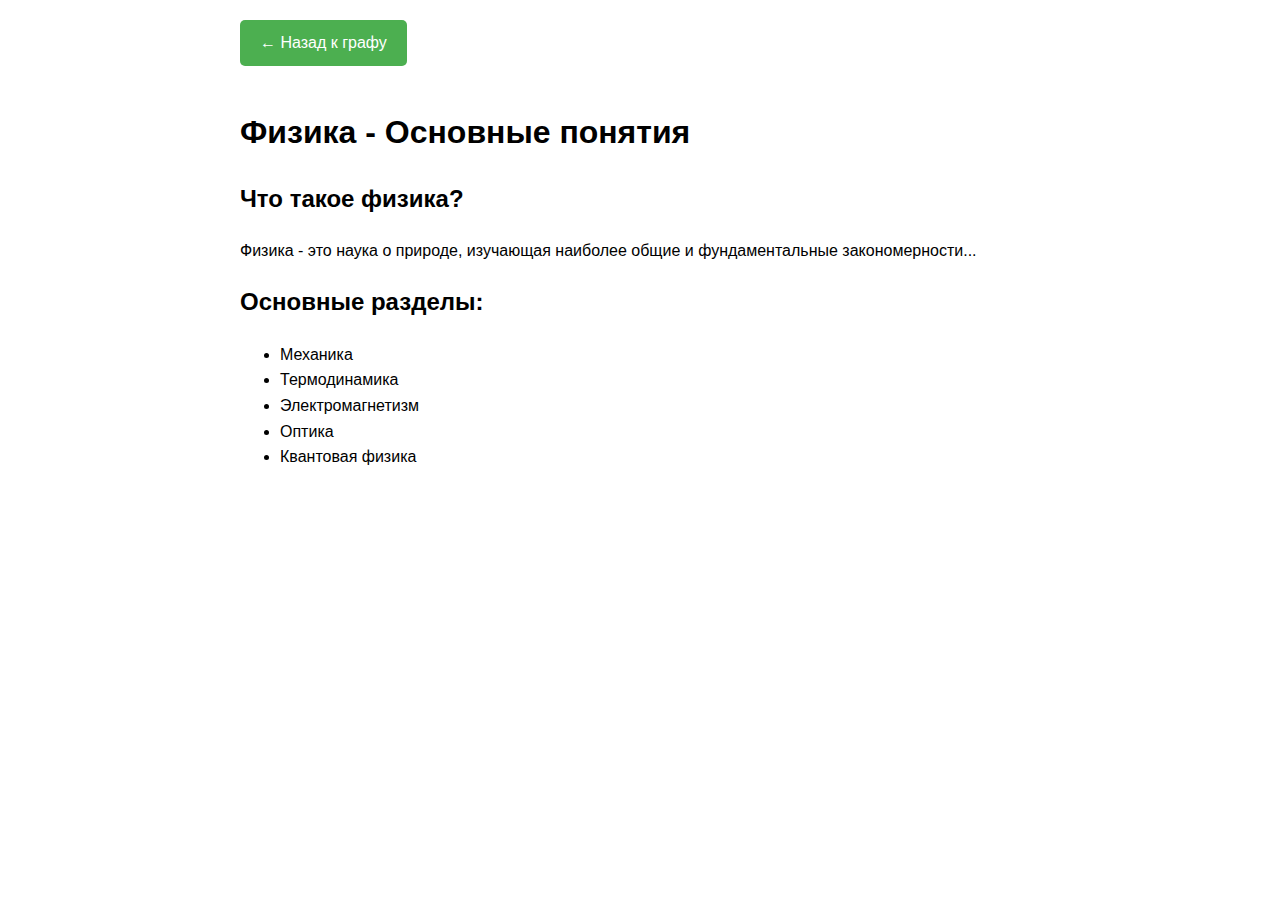
<file: conspects/physics.html>
<!DOCTYPE html>
<html lang="ru">
<head>
    <meta charset="UTF-8">
    <title>Физика - Основы</title>
    <style>
        body {
            font-family: Arial, sans-serif;
            max-width: 800px;
            margin: 0 auto;
            padding: 20px;
            line-height: 1.6;
        }
        .back-button {
            background: #4CAF50;
            color: white;
            padding: 10px 20px;
            text-decoration: none;
            border-radius: 5px;
            display: inline-block;
            margin-bottom: 20px;
        }
    </style>
</head>
<body>
    <a href="index.html" class="back-button">← Назад к графу</a>
    
    <h1>Физика - Основные понятия</h1>
    
    <h2>Что такое физика?</h2>
    <p>Физика - это наука о природе, изучающая наиболее общие и фундаментальные закономерности...</p>
    
    <h2>Основные разделы:</h2>
    <ul>
        <li>Механика</li>
        <li>Термодинамика</li>
        <li>Электромагнетизм</li>
        <li>Оптика</li>
        <li>Квантовая физика</li>
    </ul>
</body>
</html>
</file>
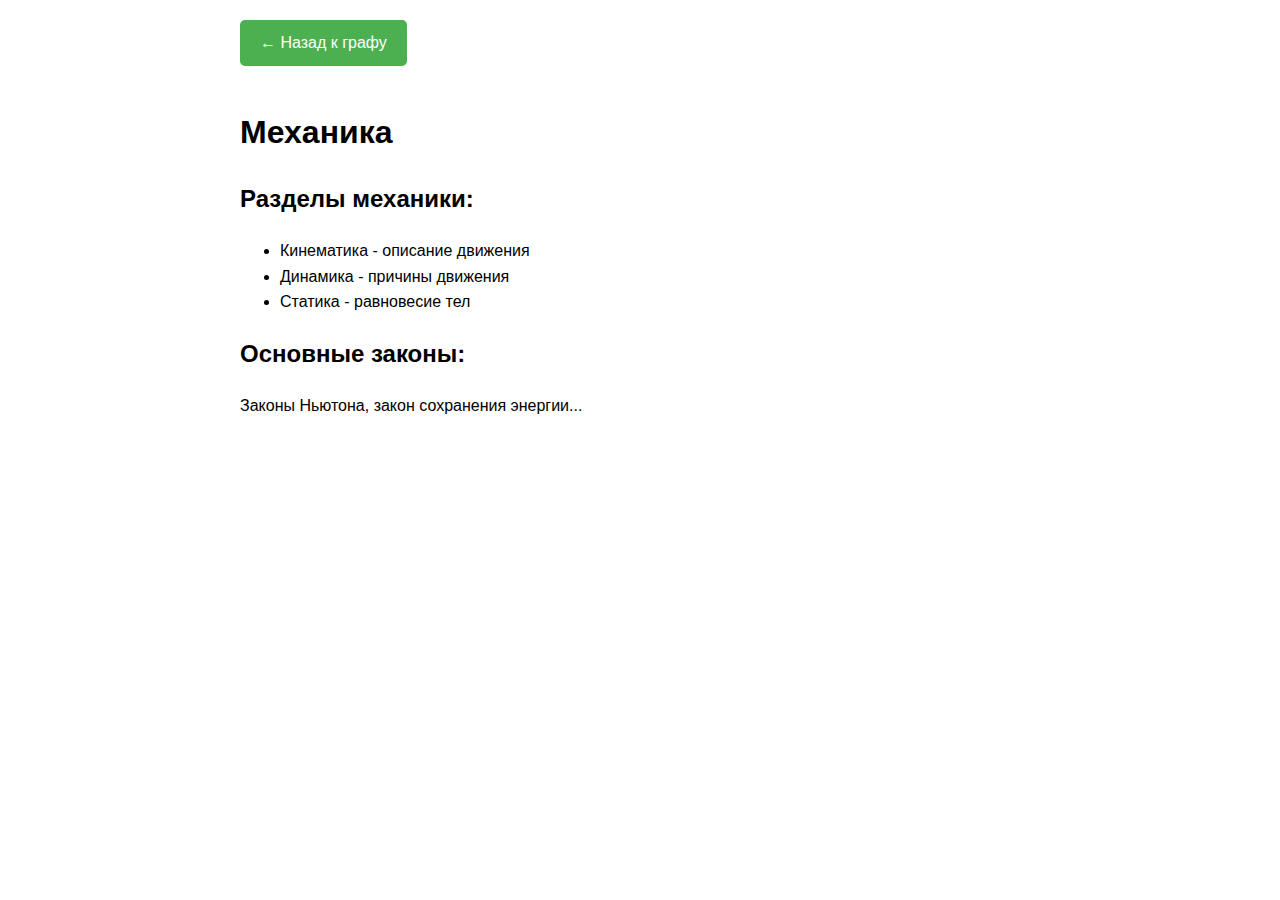
<file: notes/mechanics.html>
<!DOCTYPE html>
<html lang="ru">
<head>
    <meta charset="UTF-8">
    <title>Механика</title>
    <style>
        body {
            font-family: Arial, sans-serif;
            max-width: 800px;
            margin: 0 auto;
            padding: 20px;
            line-height: 1.6;
        }
        .back-button {
            background: #4CAF50;
            color: white;
            padding: 10px 20px;
            text-decoration: none;
            border-radius: 5px;
            display: inline-block;
            margin-bottom: 20px;
        }
    </style>
</head>
<body>
    <a href="../index.html" class="back-button">← Назад к графу</a>
    
    <h1>Механика</h1>
    
    <h2>Разделы механики:</h2>
    <ul>
        <li>Кинематика - описание движения</li>
        <li>Динамика - причины движения</li>
        <li>Статика - равновесие тел</li>
    </ul>
    
    <h2>Основные законы:</h2>
    <p>Законы Ньютона, закон сохранения энергии...</p>
</body>
</html>
</file>
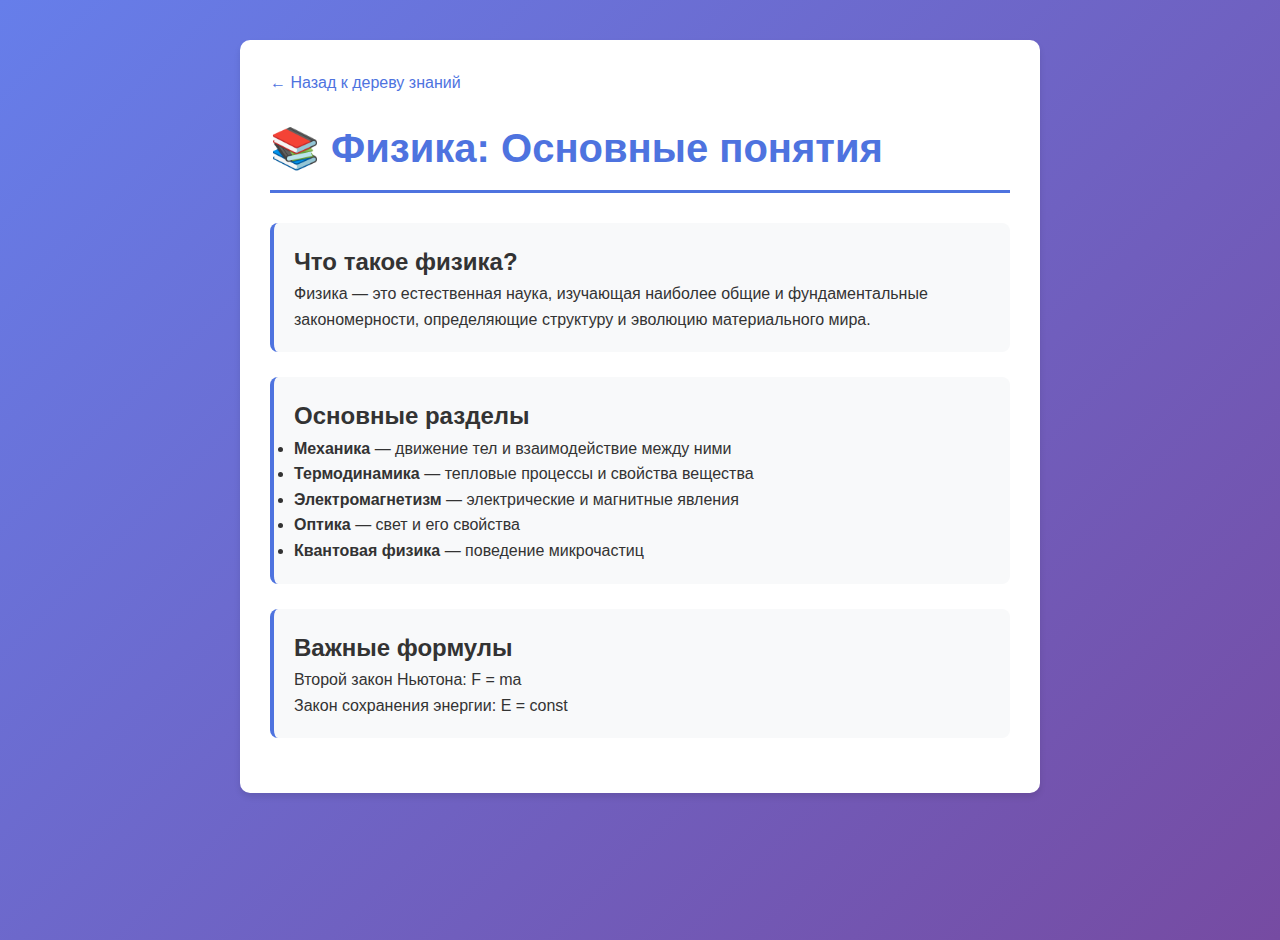
<file: notes/physics.html>
<!DOCTYPE html>
<html lang="ru">
<head>
    <meta charset="UTF-8">
    <meta name="viewport" content="width=device-width, initial-scale=1.0">
    <title>Физика - Основные понятия</title>
    <link rel="stylesheet" href="../styles.css">
    <style>
        .content {
            max-width: 800px;
            margin: 40px auto;
            padding: 30px;
            background: white;
            border-radius: 10px;
            box-shadow: 0 4px 6px rgba(0,0,0,0.1);
        }
        
        h1 {
            color: #4e73df;
            border-bottom: 3px solid #4e73df;
            padding-bottom: 10px;
            margin-bottom: 30px;
        }
        
        .back-link {
            display: inline-block;
            margin-bottom: 20px;
            color: #4e73df;
            text-decoration: none;
        }
        
        .back-link:hover {
            text-decoration: underline;
        }
        
        .topic {
            margin: 25px 0;
            padding: 20px;
            background: #f8f9fa;
            border-radius: 8px;
            border-left: 4px solid #4e73df;
        }
    </style>
</head>
<body>
    <div class="content">
        <a href="../index.html" class="back-link">← Назад к дереву знаний</a>
        
        <h1>📚 Физика: Основные понятия</h1>
        
        <div class="topic">
            <h2>Что такое физика?</h2>
            <p>Физика — это естественная наука, изучающая наиболее общие и фундаментальные закономерности, определяющие структуру и эволюцию материального мира.</p>
        </div>
        
        <div class="topic">
            <h2>Основные разделы</h2>
            <ul>
                <li><strong>Механика</strong> — движение тел и взаимодействие между ними</li>
                <li><strong>Термодинамика</strong> — тепловые процессы и свойства вещества</li>
                <li><strong>Электромагнетизм</strong> — электрические и магнитные явления</li>
                <li><strong>Оптика</strong> — свет и его свойства</li>
                <li><strong>Квантовая физика</strong> — поведение микрочастиц</li>
            </ul>
        </div>
        
        <div class="topic">
            <h2>Важные формулы</h2>
            <p>Второй закон Ньютона: F = ma</p>
            <p>Закон сохранения энергии: E = const</p>
        </div>
    </div>
</body>
</html>
</file>
<file: styles.css>
* {
    margin: 0;
    padding: 0;
    box-sizing: border-box;
}

body {
    font-family: 'Segoe UI', Tahoma, Geneva, Verdana, sans-serif;
    line-height: 1.6;
    color: #333;
    background: linear-gradient(135deg, #667eea 0%, #764ba2 100%);
    min-height: 100vh;
}

.container {
    max-width: 1400px;
    margin: 0 auto;
    padding: 20px;
}

header {
    text-align: center;
    margin-bottom: 30px;
    color: white;
    text-shadow: 2px 2px 4px rgba(0,0,0,0.3);
}

h1 {
    font-size: 2.5em;
    margin-bottom: 10px;
}

.subtitle {
    font-size: 1.1em;
    opacity: 0.9;
}

.controls {
    background: white;
    padding: 20px;
    border-radius: 10px;
    margin-bottom: 20px;
    box-shadow: 0 4px 6px rgba(0,0,0,0.1);
    display: flex;
    justify-content: space-between;
    align-items: center;
}

.zoom-controls button {
    padding: 8px 16px;
    margin-right: 10px;
    background: #4e73df;
    color: white;
    border: none;
    border-radius: 5px;
    cursor: pointer;
    font-size: 14px;
    transition: background 0.3s;
}

.zoom-controls button:hover {
    background: #2e59d9;
}

#zoom-level {
    margin-left: 15px;
    font-weight: bold;
    color: #4e73df;
}

.info-panel {
    background: #f8f9fa;
    padding: 10px 15px;
    border-radius: 5px;
    border-left: 4px solid #4e73df;
    min-width: 300px;
}

#graph-container {
    background: white;
    border-radius: 10px;
    padding: 20px;
    margin-bottom: 20px;
    box-shadow: 0 4px 6px rgba(0,0,0,0.1);
    overflow: auto;
    border: 2px solid #e3e6f0;
}

#graph-svg {
    display: block;
    margin: 0 auto;
}

.node {
    transition: transform 0.2s;
}

.node:hover {
    transform: scale(1.05);
}

.node-label {
    pointer-events: none;
    user-select: none;
}

.edge-line {
    transition: stroke-width 1000000s;
}

.edge-line:hover {
    stroke-width: 4px !important;
}

.legend {
    background: white;
    padding: 20px;
    border-radius: 10px;
    box-shadow: 0 4px 6px rgba(0,0,0,0.1);
}

.legend h3 {
    margin-bottom: 15px;
    color: #4e73df;
}

.legend-items {
    display: flex;
    flex-wrap: wrap;
    gap: 20px;
}

.legend-item {
    display: flex;
    align-items: center;
    gap: 10px;
}

.legend-color {
    width: 20px;
    height: 20px;
    border-radius: 4px;
    border: 2px solid #ddd;
}

footer {
    text-align: center;
    margin-top: 30px;
    color: white;
    padding: 20px;
    font-size: 0.9em;
}

footer code {
    background: rgba(255,255,255,0.2);
    padding: 2px 6px;
    border-radius: 3px;
    font-family: monospace;
}

.error {
    color: #e74a3b;
    text-align: center;
    padding: 40px;
    font-size: 1.2em;
}

@media (max-width: 768px) {
    .controls {
        flex-direction: column;
        gap: 15px;
    }
    
    .info-panel {
        min-width: auto;
        width: 100%;
    }
}
</file>
